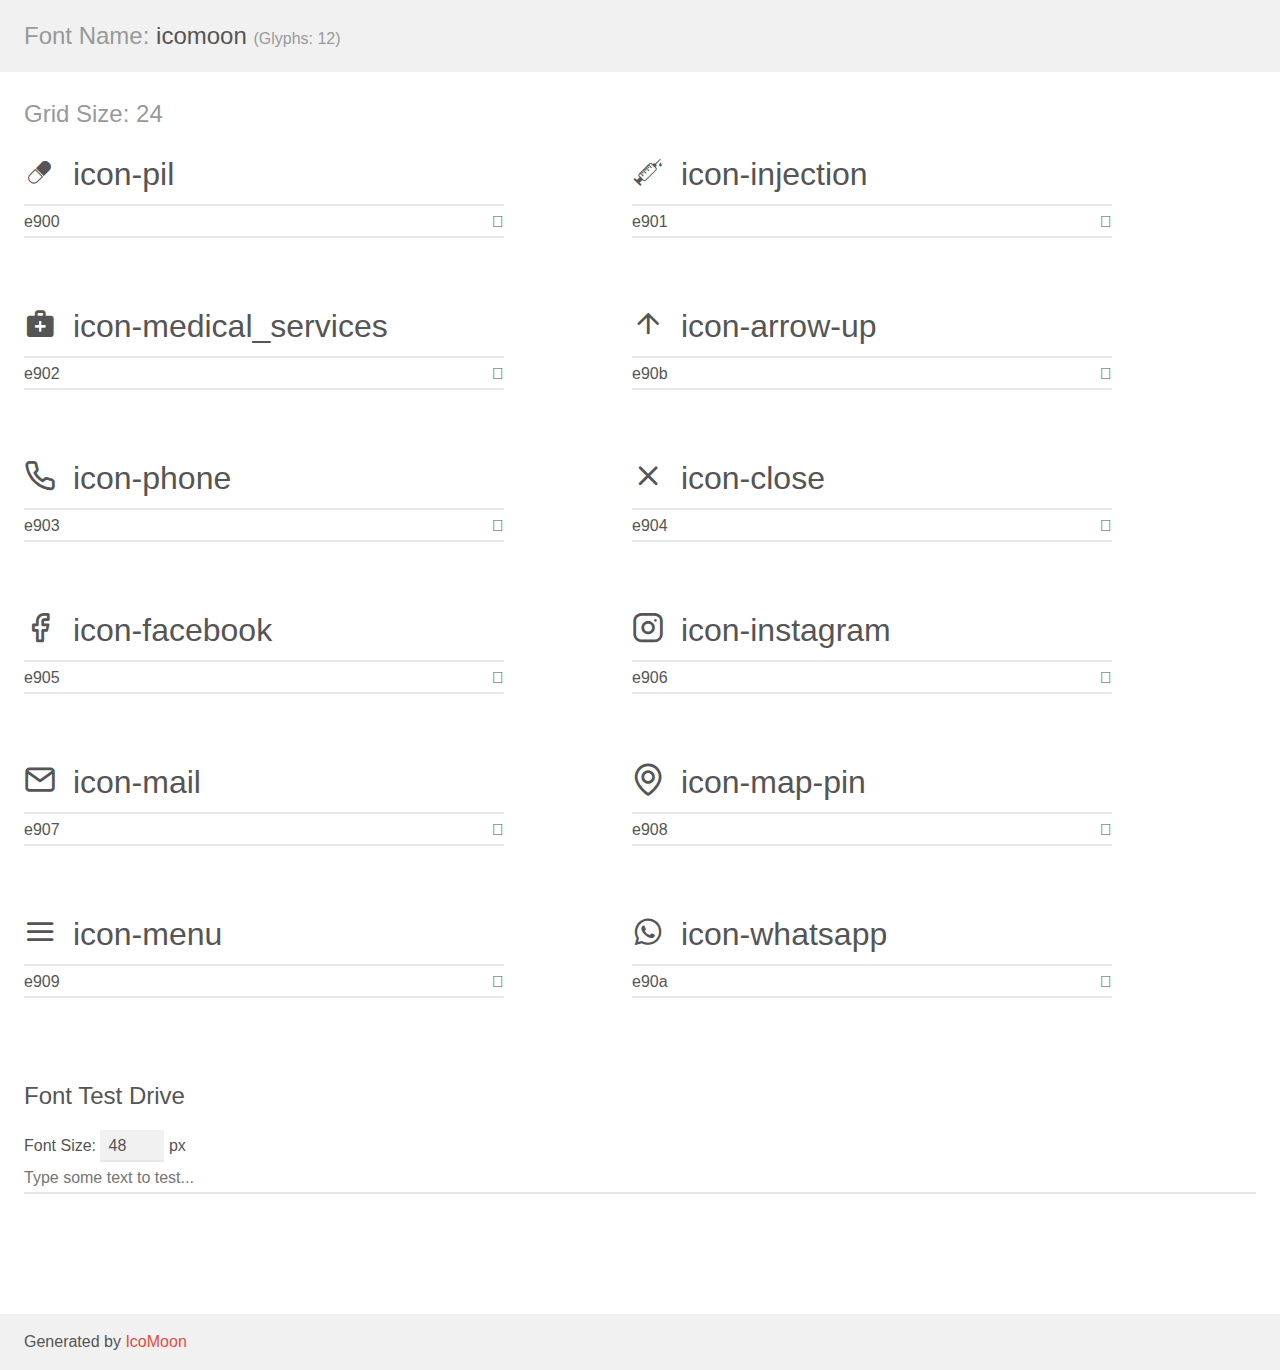
<file: Assets/Fonts/demo.html>
<!doctype html>
<html>
<head>
    <meta charset="utf-8">
    <title>IcoMoon Demo</title>
    <meta name="description" content="An Icon Font Generated By IcoMoon.io">
    <meta name="viewport" content="width=device-width, initial-scale=1">
    <link rel="stylesheet" href="demo-files/demo.css">
    <link rel="stylesheet" href="style.css"></head>
<body>
    <div class="bgc1 clearfix">
        <h1 class="mhmm mvm"><span class="fgc1">Font Name:</span> icomoon <small class="fgc1">(Glyphs:&nbsp;12)</small></h1>
    </div>
    <div class="clearfix mhl ptl">
        <h1 class="mvm mtn fgc1">Grid Size: 24</h1>
        <div class="glyph fs1">
            <div class="clearfix bshadow0 pbs">
                <span class="icon-pil"></span>
                <span class="mls"> icon-pil</span>
            </div>
            <fieldset class="fs0 size1of1 clearfix hidden-false">
                <input type="text" readonly value="e900" class="unit size1of2" />
                <input type="text" maxlength="1" readonly value="&#xe900;" class="unitRight size1of2 talign-right" />
            </fieldset>
            <div class="fs0 bshadow0 clearfix hidden-true">
                <span class="unit pvs fgc1">liga: </span>
                <input type="text" readonly value="" class="liga unitRight" />
            </div>
        </div>
        <div class="glyph fs1">
            <div class="clearfix bshadow0 pbs">
                <span class="icon-injection"></span>
                <span class="mls"> icon-injection</span>
            </div>
            <fieldset class="fs0 size1of1 clearfix hidden-false">
                <input type="text" readonly value="e901" class="unit size1of2" />
                <input type="text" maxlength="1" readonly value="&#xe901;" class="unitRight size1of2 talign-right" />
            </fieldset>
            <div class="fs0 bshadow0 clearfix hidden-true">
                <span class="unit pvs fgc1">liga: </span>
                <input type="text" readonly value="" class="liga unitRight" />
            </div>
        </div>
        <div class="glyph fs1">
            <div class="clearfix bshadow0 pbs">
                <span class="icon-medical_services"></span>
                <span class="mls"> icon-medical_services</span>
            </div>
            <fieldset class="fs0 size1of1 clearfix hidden-false">
                <input type="text" readonly value="e902" class="unit size1of2" />
                <input type="text" maxlength="1" readonly value="&#xe902;" class="unitRight size1of2 talign-right" />
            </fieldset>
            <div class="fs0 bshadow0 clearfix hidden-true">
                <span class="unit pvs fgc1">liga: </span>
                <input type="text" readonly value="" class="liga unitRight" />
            </div>
        </div>
        <div class="glyph fs1">
            <div class="clearfix bshadow0 pbs">
                <span class="icon-arrow-up"></span>
                <span class="mls"> icon-arrow-up</span>
            </div>
            <fieldset class="fs0 size1of1 clearfix hidden-false">
                <input type="text" readonly value="e90b" class="unit size1of2" />
                <input type="text" maxlength="1" readonly value="&#xe90b;" class="unitRight size1of2 talign-right" />
            </fieldset>
            <div class="fs0 bshadow0 clearfix hidden-true">
                <span class="unit pvs fgc1">liga: </span>
                <input type="text" readonly value="" class="liga unitRight" />
            </div>
        </div>
        <div class="glyph fs1">
            <div class="clearfix bshadow0 pbs">
                <span class="icon-phone"></span>
                <span class="mls"> icon-phone</span>
            </div>
            <fieldset class="fs0 size1of1 clearfix hidden-false">
                <input type="text" readonly value="e903" class="unit size1of2" />
                <input type="text" maxlength="1" readonly value="&#xe903;" class="unitRight size1of2 talign-right" />
            </fieldset>
            <div class="fs0 bshadow0 clearfix hidden-true">
                <span class="unit pvs fgc1">liga: </span>
                <input type="text" readonly value="" class="liga unitRight" />
            </div>
        </div>
        <div class="glyph fs1">
            <div class="clearfix bshadow0 pbs">
                <span class="icon-close"></span>
                <span class="mls"> icon-close</span>
            </div>
            <fieldset class="fs0 size1of1 clearfix hidden-false">
                <input type="text" readonly value="e904" class="unit size1of2" />
                <input type="text" maxlength="1" readonly value="&#xe904;" class="unitRight size1of2 talign-right" />
            </fieldset>
            <div class="fs0 bshadow0 clearfix hidden-true">
                <span class="unit pvs fgc1">liga: </span>
                <input type="text" readonly value="" class="liga unitRight" />
            </div>
        </div>
        <div class="glyph fs1">
            <div class="clearfix bshadow0 pbs">
                <span class="icon-facebook"></span>
                <span class="mls"> icon-facebook</span>
            </div>
            <fieldset class="fs0 size1of1 clearfix hidden-false">
                <input type="text" readonly value="e905" class="unit size1of2" />
                <input type="text" maxlength="1" readonly value="&#xe905;" class="unitRight size1of2 talign-right" />
            </fieldset>
            <div class="fs0 bshadow0 clearfix hidden-true">
                <span class="unit pvs fgc1">liga: </span>
                <input type="text" readonly value="" class="liga unitRight" />
            </div>
        </div>
        <div class="glyph fs1">
            <div class="clearfix bshadow0 pbs">
                <span class="icon-instagram"></span>
                <span class="mls"> icon-instagram</span>
            </div>
            <fieldset class="fs0 size1of1 clearfix hidden-false">
                <input type="text" readonly value="e906" class="unit size1of2" />
                <input type="text" maxlength="1" readonly value="&#xe906;" class="unitRight size1of2 talign-right" />
            </fieldset>
            <div class="fs0 bshadow0 clearfix hidden-true">
                <span class="unit pvs fgc1">liga: </span>
                <input type="text" readonly value="" class="liga unitRight" />
            </div>
        </div>
        <div class="glyph fs1">
            <div class="clearfix bshadow0 pbs">
                <span class="icon-mail"></span>
                <span class="mls"> icon-mail</span>
            </div>
            <fieldset class="fs0 size1of1 clearfix hidden-false">
                <input type="text" readonly value="e907" class="unit size1of2" />
                <input type="text" maxlength="1" readonly value="&#xe907;" class="unitRight size1of2 talign-right" />
            </fieldset>
            <div class="fs0 bshadow0 clearfix hidden-true">
                <span class="unit pvs fgc1">liga: </span>
                <input type="text" readonly value="" class="liga unitRight" />
            </div>
        </div>
        <div class="glyph fs1">
            <div class="clearfix bshadow0 pbs">
                <span class="icon-map-pin"></span>
                <span class="mls"> icon-map-pin</span>
            </div>
            <fieldset class="fs0 size1of1 clearfix hidden-false">
                <input type="text" readonly value="e908" class="unit size1of2" />
                <input type="text" maxlength="1" readonly value="&#xe908;" class="unitRight size1of2 talign-right" />
            </fieldset>
            <div class="fs0 bshadow0 clearfix hidden-true">
                <span class="unit pvs fgc1">liga: </span>
                <input type="text" readonly value="" class="liga unitRight" />
            </div>
        </div>
        <div class="glyph fs1">
            <div class="clearfix bshadow0 pbs">
                <span class="icon-menu"></span>
                <span class="mls"> icon-menu</span>
            </div>
            <fieldset class="fs0 size1of1 clearfix hidden-false">
                <input type="text" readonly value="e909" class="unit size1of2" />
                <input type="text" maxlength="1" readonly value="&#xe909;" class="unitRight size1of2 talign-right" />
            </fieldset>
            <div class="fs0 bshadow0 clearfix hidden-true">
                <span class="unit pvs fgc1">liga: </span>
                <input type="text" readonly value="" class="liga unitRight" />
            </div>
        </div>
        <div class="glyph fs1">
            <div class="clearfix bshadow0 pbs">
                <span class="icon-whatsapp"></span>
                <span class="mls"> icon-whatsapp</span>
            </div>
            <fieldset class="fs0 size1of1 clearfix hidden-false">
                <input type="text" readonly value="e90a" class="unit size1of2" />
                <input type="text" maxlength="1" readonly value="&#xe90a;" class="unitRight size1of2 talign-right" />
            </fieldset>
            <div class="fs0 bshadow0 clearfix hidden-true">
                <span class="unit pvs fgc1">liga: </span>
                <input type="text" readonly value="" class="liga unitRight" />
            </div>
        </div>
    </div>

    <!--[if gt IE 8]><!-->
    <div class="mhl clearfix mbl">
        <h1>Font Test Drive</h1>
        <label>
            Font Size: <input id="fontSize" type="number" class="textbox0 mbm"
            min="8" value="48" />
            px
        </label>
        <input id="testText" type="text" class="phl size1of1 mvl"
        placeholder="Type some text to test..." value=""/>
        <div id="testDrive" class="icon-" style="font-family: icomoon">&nbsp;
        </div>
    </div>
    <!--<![endif]-->
    <div class="bgc1 clearfix">
        <p class="mhl">Generated by <a href="https://icomoon.io/app">IcoMoon</a></p>
    </div>

    <script src="demo-files/demo.js"></script>
</body>
</html>
</file>
<file: Assets/Fonts/demo-files/demo.css>
body {
  padding: 0;
  margin: 0;
  font-family: sans-serif;
  font-size: 1em;
  line-height: 1.5;
  color: #555;
  background: #fff;
}
h1 {
  font-size: 1.5em;
  font-weight: normal;
}
small {
  font-size: .66666667em;
}
a {
  color: #e74c3c;
  text-decoration: none;
}
a:hover, a:focus {
  box-shadow: 0 1px #e74c3c;
}
.bshadow0, input {
  box-shadow: inset 0 -2px #e7e7e7;
}
input:hover {
  box-shadow: inset 0 -2px #ccc;
}
input, fieldset {
  font-family: sans-serif;
  font-size: 1em;
  margin: 0;
  padding: 0;
  border: 0;
}
input {
  color: inherit;
  line-height: 1.5;
  height: 1.5em;
  padding: .25em 0;
}
input:focus {
  outline: none;
  box-shadow: inset 0 -2px #449fdb;
}
.glyph {
  font-size: 16px;
  width: 15em;
  padding-bottom: 1em;
  margin-right: 4em;
  margin-bottom: 1em;
  float: left;
  overflow: hidden;
}
.liga {
  width: 80%;
  width: calc(100% - 2.5em);
}
.talign-right {
  text-align: right;
}
.talign-center {
  text-align: center;
}
.bgc1 {
  background: #f1f1f1;
}
.fgc1 {
  color: #999;
}
.fgc0 {
  color: #000;
}
p {
  margin-top: 1em;
  margin-bottom: 1em;
}
.mvm {
  margin-top: .75em;
  margin-bottom: .75em;
}
.mtn {
  margin-top: 0;
}
.mtl, .mal {
  margin-top: 1.5em;
}
.mbl, .mal {
  margin-bottom: 1.5em;
}
.mal, .mhl {
  margin-left: 1.5em;
  margin-right: 1.5em;
}
.mhmm {
  margin-left: 1em;
  margin-right: 1em;
}
.mls {
  margin-left: .25em;
}
.ptl {
  padding-top: 1.5em;
}
.pbs, .pvs {
  padding-bottom: .25em;
}
.pvs, .pts {
  padding-top: .25em;
}
.unit {
  float: left;
}
.unitRight {
  float: right;
}
.size1of2 {
  width: 50%;
}
.size1of1 {
  width: 100%;
}
.clearfix:before, .clearfix:after {
  content: " ";
  display: table;
}
.clearfix:after {
  clear: both;
}
.hidden-true {
  display: none;
}
.textbox0 {
  width: 3em;
  background: #f1f1f1;
  padding: .25em .5em;
  line-height: 1.5;
  height: 1.5em;
}
#testDrive {
  display: block;
  padding-top: 24px;
  line-height: 1.5;
}
.fs0 {
  font-size: 16px;
}
.fs1 {
  font-size: 32px;
}
</file>
<file: Assets/Fonts/style.css>
@font-face {
  font-family: 'icomoon';
  src:  url('fonts/icomoon.eot?sx61sb');
  src:  url('fonts/icomoon.eot?sx61sb#iefix') format('embedded-opentype'),
    url('fonts/icomoon.ttf?sx61sb') format('truetype'),
    url('fonts/icomoon.woff?sx61sb') format('woff'),
    url('fonts/icomoon.svg?sx61sb#icomoon') format('svg');
  font-weight: normal;
  font-style: normal;
  font-display: block;
}

[class^="icon-"], [class*=" icon-"] {
  /* use !important to prevent issues with browser extensions that change fonts */
  font-family: 'icomoon' !important;
  speak: never;
  font-style: normal;
  font-weight: normal;
  font-variant: normal;
  text-transform: none;
  line-height: 1;

  /* Better Font Rendering =========== */
  -webkit-font-smoothing: antialiased;
  -moz-osx-font-smoothing: grayscale;
}

.icon-pil:before {
  content: "\e900";
}
.icon-injection:before {
  content: "\e901";
}
.icon-medical_services:before {
  content: "\e902";
}
.icon-arrow-up:before {
  content: "\e90b";
}
.icon-phone:before {
  content: "\e903";
}
.icon-close:before {
  content: "\e904";
}
.icon-facebook:before {
  content: "\e905";
}
.icon-instagram:before {
  content: "\e906";
}
.icon-mail:before {
  content: "\e907";
}
.icon-map-pin:before {
  content: "\e908";
}
.icon-menu:before {
  content: "\e909";
}
.icon-whatsapp:before {
  content: "\e90a";
}
</file>
